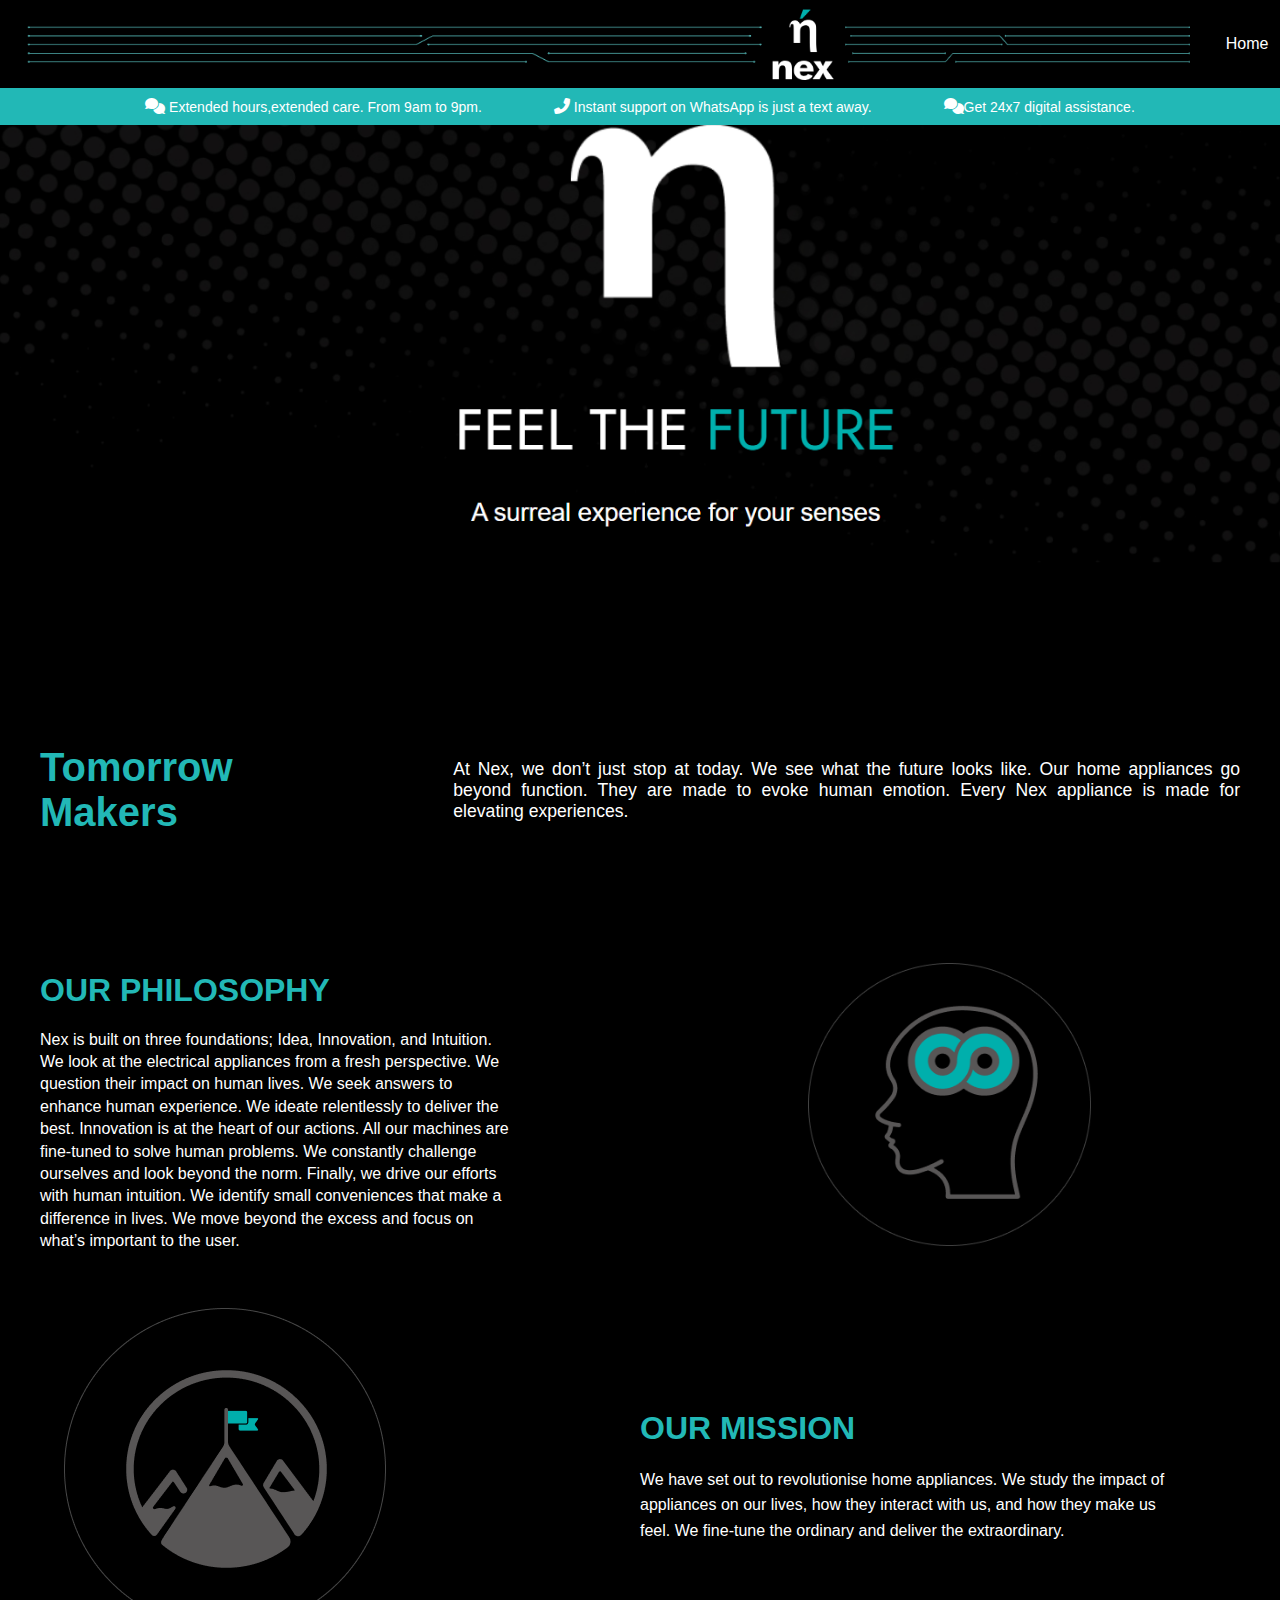
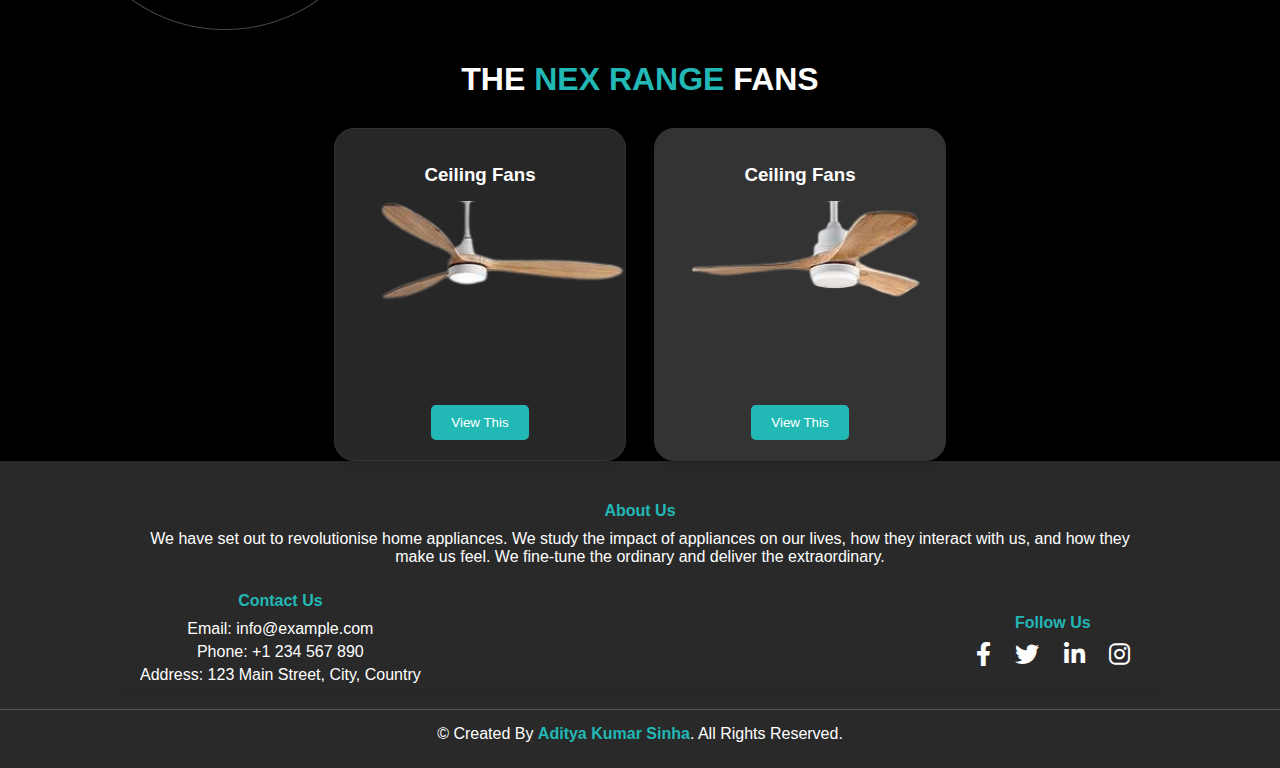
<file: AboutUs.html>
<!DOCTYPE html>
<html lang="en">
<head>
    <meta charset="UTF-8">
    <meta name="viewport" content="width=, initial-scale=1.0">
    <link rel="stylesheet" href="style3.css">
    <link
    href="https://cdnjs.cloudflare.com/ajax/libs/font-awesome/6.0.0/css/all.min.css"
    rel="stylesheet"
  />
    <title>About Us</title>
</head>
<body>
   <!-- Navbar Section -->
    <nav class="navbar">
        <div class="logo">
          <img src="logo.png" alt="Logo">
          
        </div>
        <button class="toggle-button">&#9776;</button>
       
        <ul class="nav-links">
          <li><a href="index.html">Home</a></li>
          <li><a href="AboutUs.html">About</a></li>
          <li><a href="fans.html">Fans</a></li>
        </ul>
        
      </nav>
       <!-- Message Section -->
      <div class="message-section">
        <a> <div class="message"><i class="fas fa-comments"></i> Extended hours,extended care. From 9am to 9pm.</div></a>
         <a><div class="message"><i class="fas fa-phone-alt"></i> Instant support on WhatsApp is just a text away.</div></a>
         <a><div class="message"> <i class="fas fa-comments"></i>Get 24x7 digital assistance.</div></a>
       </div>

 <!-- Home Image Section -->
<div class="banner"></div>



 <!-- Vision & Mission Section -->
<div class="container">
    <div class="left-heading">Tomorrow<br>Makers</div>
    <div class="right-paragraph">At Nex, we don’t just stop at today. We see what the future looks like. Our home appliances go beyond function. They are made to evoke human emotion. Every Nex appliance is made for elevating experiences.</div>
</div>

<div class="section-container">
  <div class="text-content">
      <h2>OUR PHILOSOPHY</h2>
      <p>
          Nex is built on three foundations; Idea, Innovation, and Intuition. We look at the electrical appliances from a fresh perspective. We question their impact on human lives. We seek answers to enhance human experience. We ideate relentlessly to deliver the best. Innovation is at the heart of our actions. All our machines are fine-tuned to solve human problems. We constantly challenge ourselves and look beyond the norm. Finally, we drive our efforts with human intuition. We identify small conveniences that make a difference in lives. We move beyond the excess and focus on what’s important to the user.
      </p>
  </div>
  <div class="image-content">
      <img src="mission.png" alt="Vision Image">
  </div>
</div>


<div class="section-containerr">
    <div class="image-contentt">
        <img src="mission2.png" alt="Image">
    </div>
    <div class="text-contentt">
        <h2>OUR MISSION</h2>
        <p>
           We have set out to revolutionise home appliances. We study the impact of appliances on our lives, how they interact with us, and how they make us feel. We fine-tune the ordinary and deliver the extraordinary.
        </p>
    </div>
</div>

 <!-- Categories Section -->
<section class="fan-categories">
    <h2>THE <span>NEX RANGE </span>FANS</h2>
    <div class="categories">
      <div class="category-box">
        <h3>Ceiling Fans</h3>
        <img src="fan1-.png" alt="Fan Type 1" class="category-img">
        
        <button class="view-btn">View This</button>
      </div>
      <div class="category-box3">
        <h3>Ceiling Fans</h3>
        <img src="fan3-.png" alt="Fan Type 3" class="category-img">
        <button class="view-btn">View This</button>
      </div>
    </div>
  </section>

 <!-- Footer Section -->
  <footer class="footer">
    <div class="container">
      
      <div class="footer-about">
        <h4>About Us</h4>
        <p>We have set out to revolutionise home appliances. We study the impact of appliances on our lives, how they interact with us, and how they make us feel. We fine-tune the ordinary and deliver the extraordinary.</p>
      </div>
  
      
      
  
      <!-- Contact Section -->
      <div class="footer-contact">
        <h4>Contact Us</h4>
        <p>Email: <a href="mailto:info@example.com">info@example.com</a></p>
        <p>Phone: <a href="tel:+1234567890">+1 234 567 890</a></p>
        <p>Address: 123 Main Street, City, Country</p>
      </div>
  
      <!-- Social Media Links -->
      <div class="footer-social">
        <h4>Follow Us</h4>
        <a href="https://facebook.com" target="_blank"><i class="fab fa-facebook-f"></i></a>
      <a href="https://twitter.com" target="_blank"><i class="fab fa-twitter"></i></a>
      <a href="https://linkedin.com" target="_blank"><i class="fab fa-linkedin-in"></i></a>
      <a href="https://instagram.com" target="_blank"><i class="fab fa-instagram"></i></a>
      </div>
    </div>
  
    <!-- Copyright Section -->
    <div class="footer-bottom">
      <p>&copy; Created By <span>Aditya Kumar Sinha</span>. All Rights Reserved.</p>
    </div>
  </footer>


    <script src="script3.js"></script>
</body>
</html>
</file>
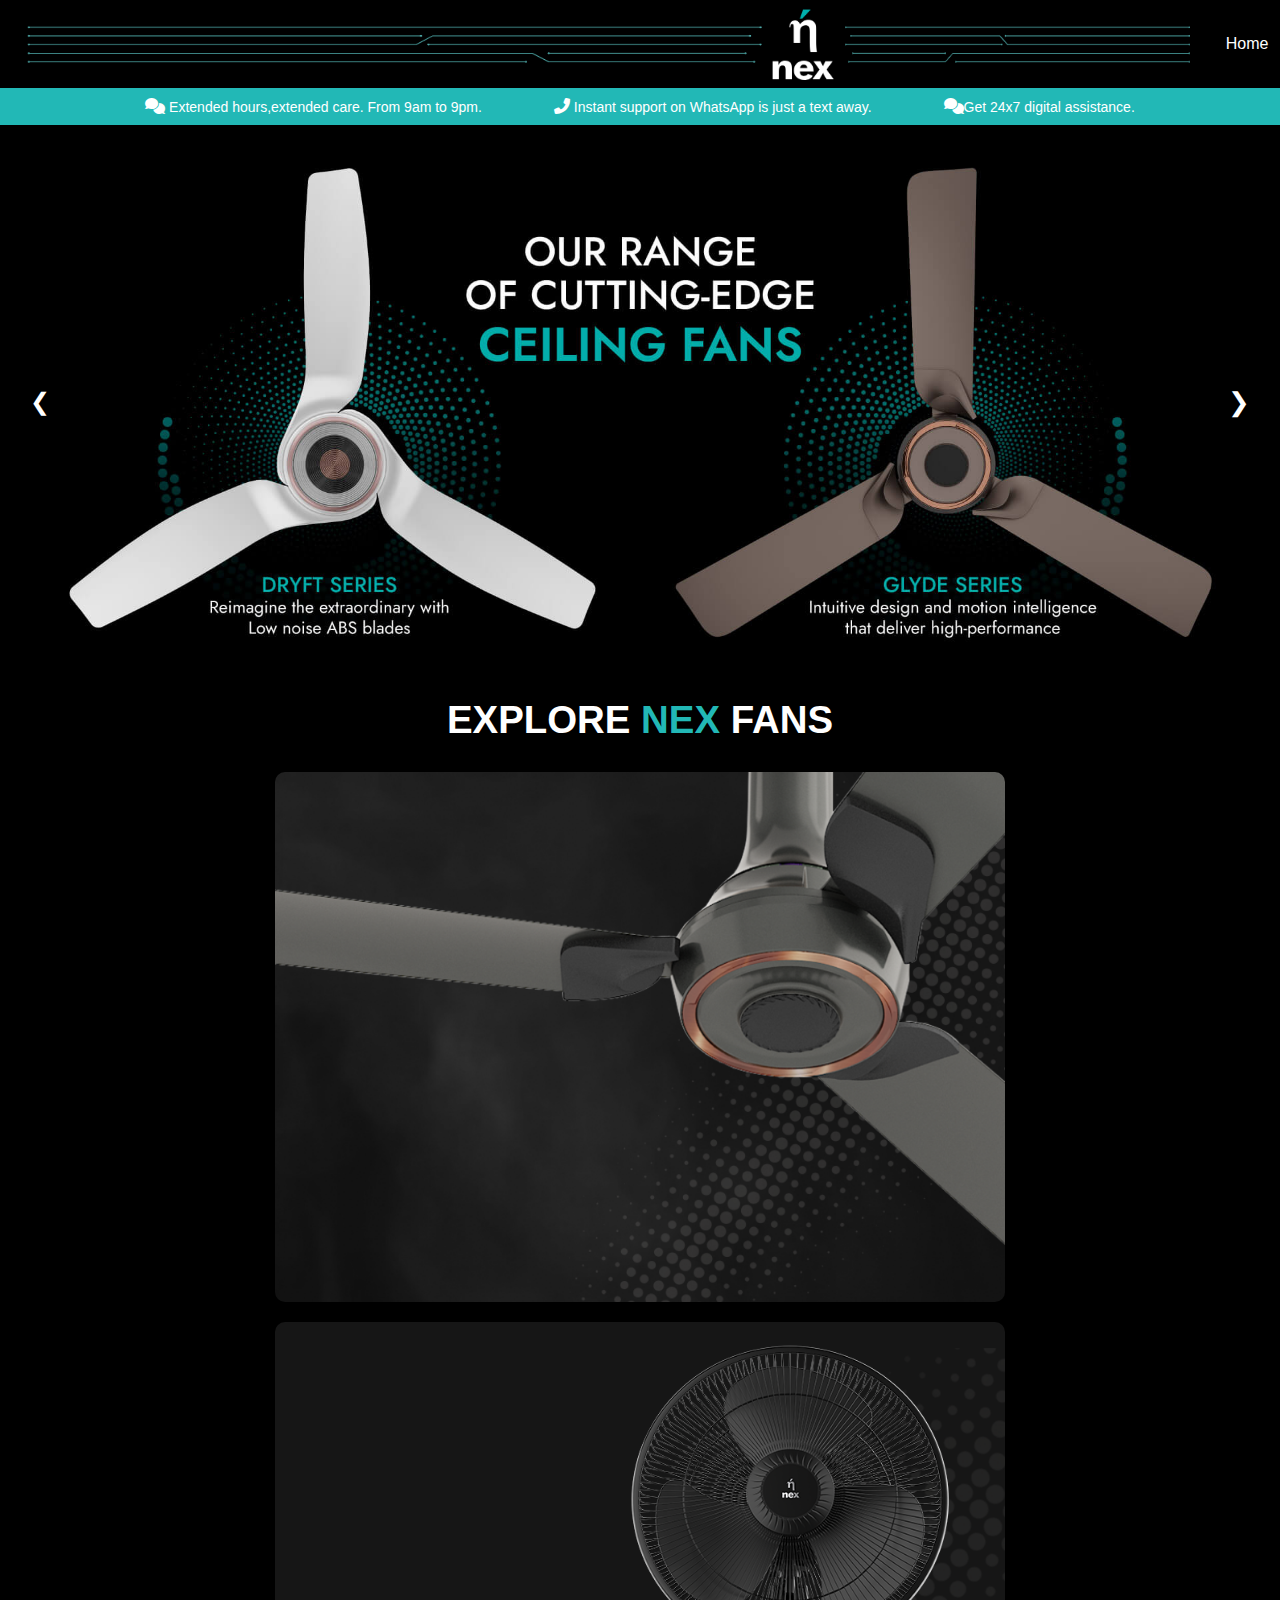
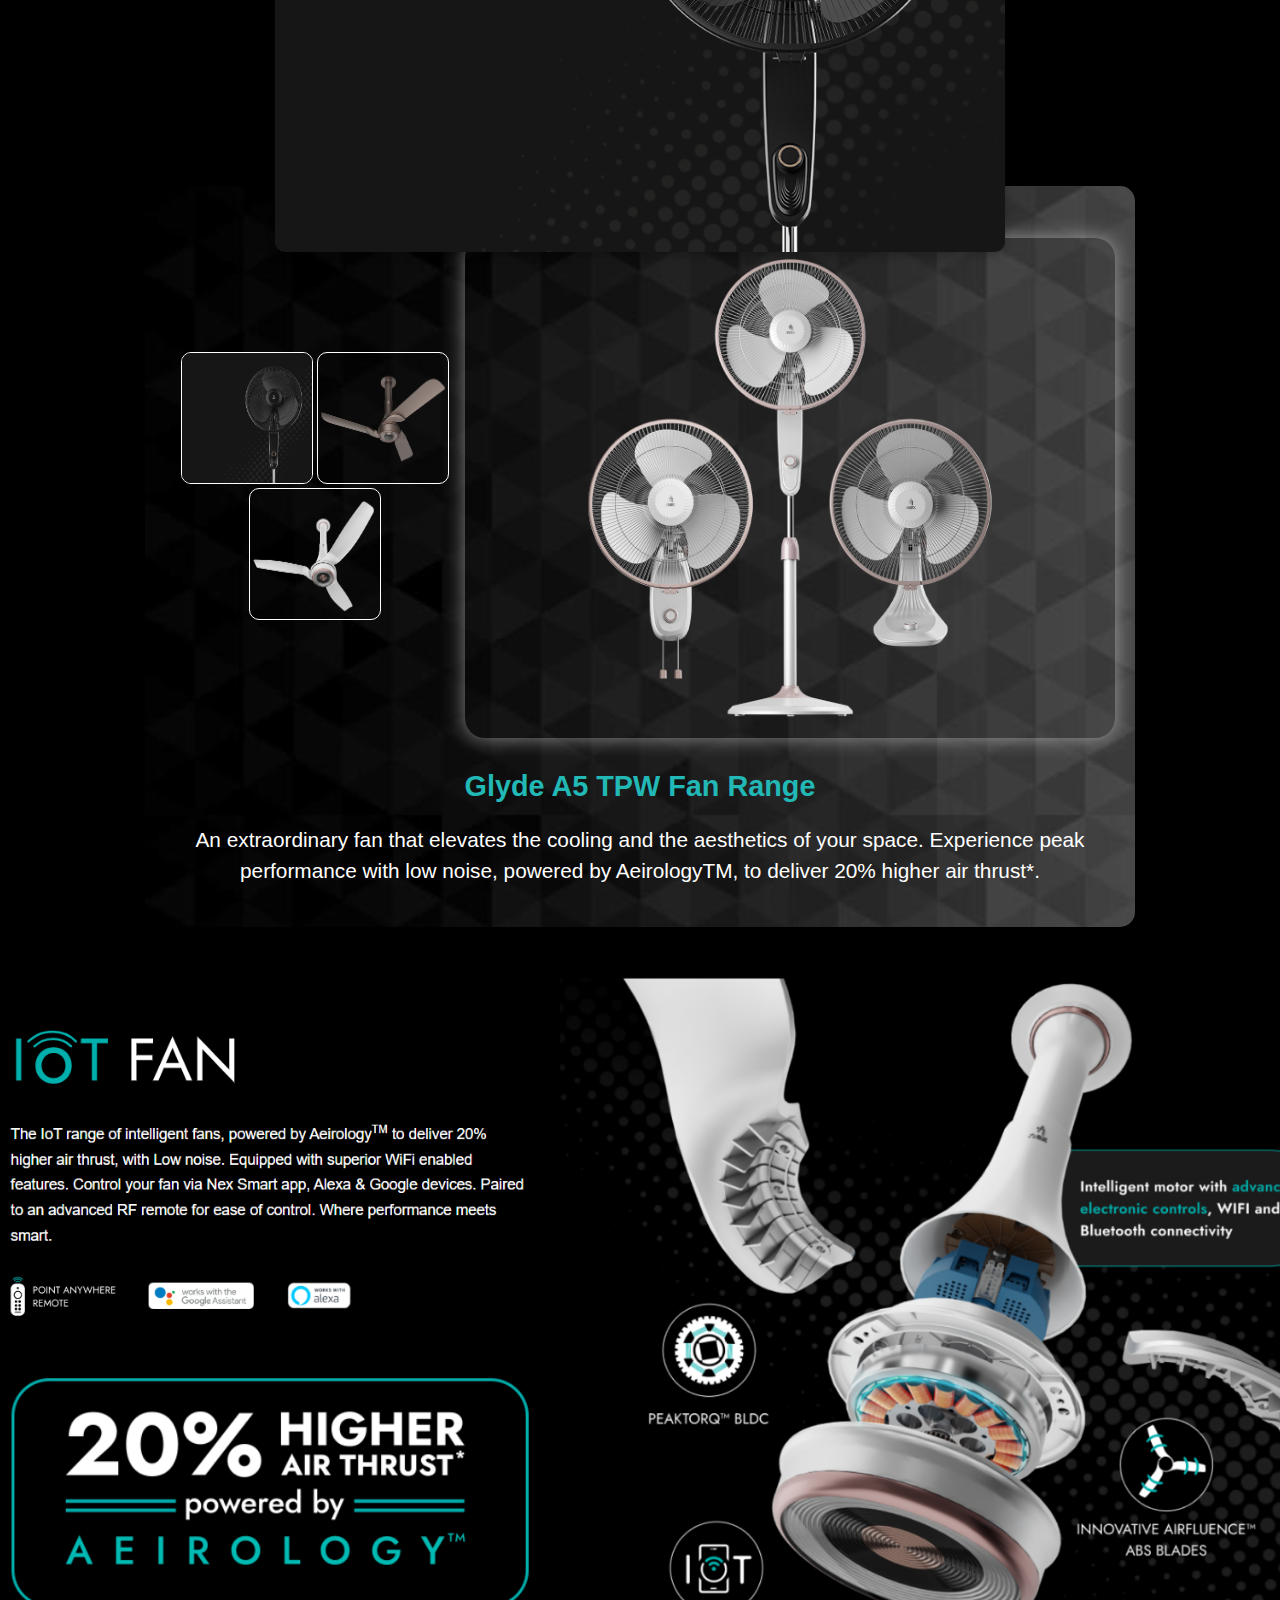
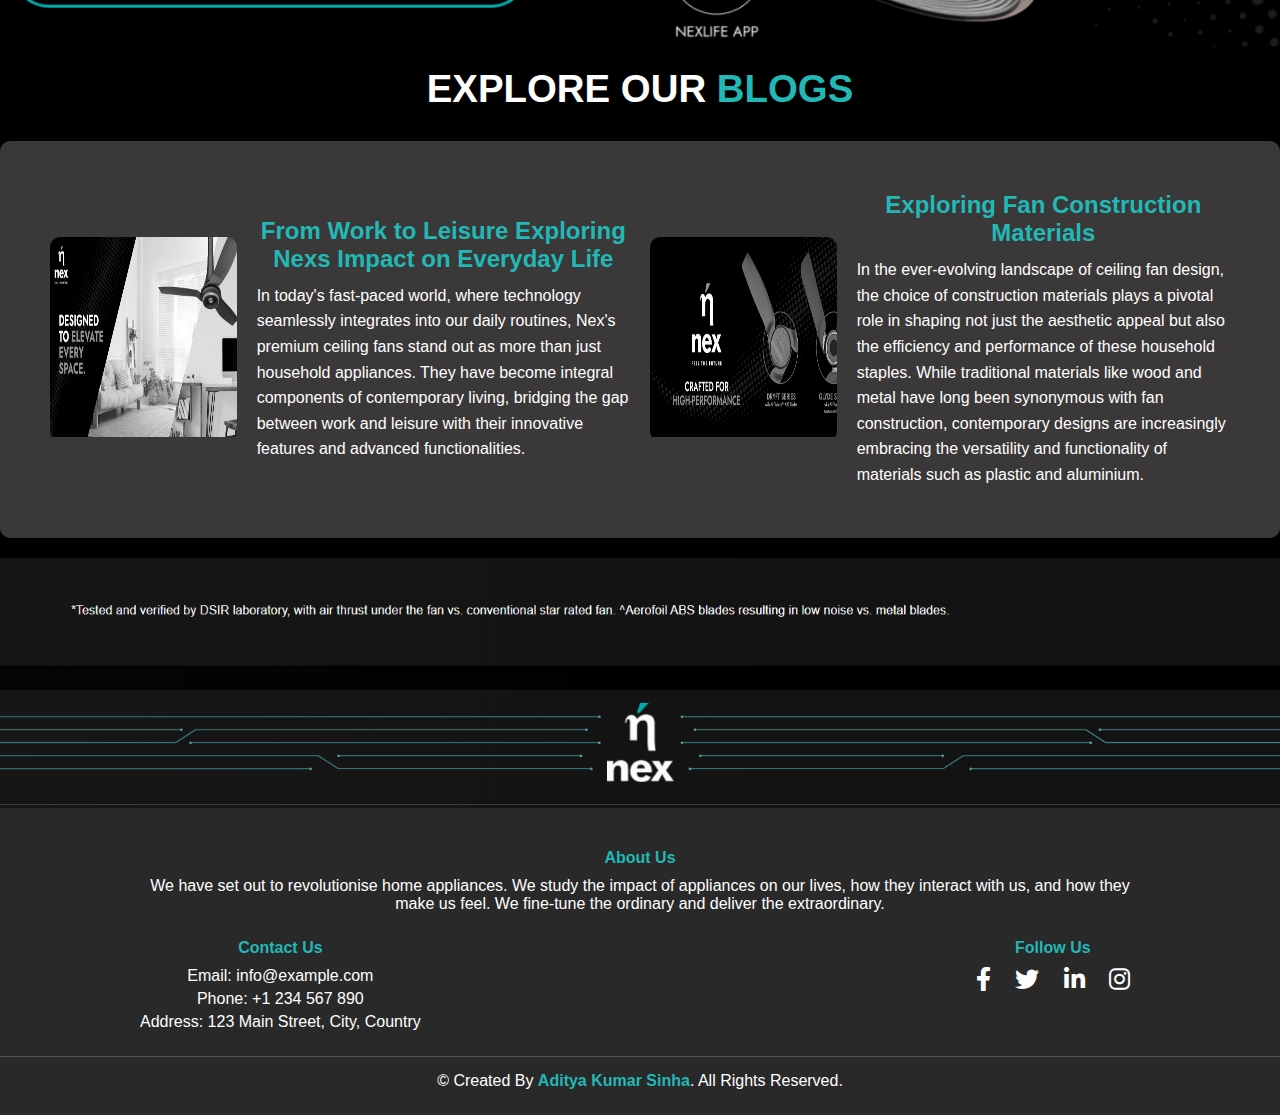
<file: fans.html>
<!DOCTYPE html>
<html lang="en">
<head>
    <meta charset="UTF-8">
    <meta name="viewport" content="width=device-width, initial-scale=1.0">
    <link rel="stylesheet" href="style1.css">
    <link
    href="https://cdnjs.cloudflare.com/ajax/libs/font-awesome/6.0.0/css/all.min.css"
    rel="stylesheet"
  />
    <title>Fans</title>
</head>
<body>
   <!-- Navbar Section -->
    <nav class="navbar">
        <div class="logo">
          <img src="logo.png" alt="Logo">
          
        </div>
        <button class="toggle-button">&#9776;</button>
       
        <ul class="nav-links">
          <li><a href="index.html">Home</a></li>
          <li><a href="AboutUs.html">About</a></li>
          <li><a href="fans.html">Fans</a></li>
        </ul>
        
      </nav>

       <!-- Message Section -->
      <div class="message-section">
        <a> <div class="message"><i class="fas fa-comments"></i> Extended hours,extended care. From 9am to 9pm.</div></a>
         <a><div class="message"><i class="fas fa-phone-alt"></i> Instant support on WhatsApp is just a text away.</div></a>
         <a><div class="message"> <i class="fas fa-comments"></i>Get 24x7 digital assistance.</div></a>
       </div>

 <!-- HOME Slider Section -->
       <div class="slider">
        <div class="slider-images">
          <img src="Fans1.jpg" alt="Image 1">
          <img src="fans2.jpg" alt="Image 2">
        </div>
        <button class="prev" onclick="prevSlide()">❮</button>
        <button class="next" onclick="nextSlide()">❯</button>
      </div>
    
 <!-- Fans Section -->
      <h2>EXPLORE <span>NEX </span>FANS</h2>
      <section class="boxes-section">
        
        <div class="box">
          <img src="overlay.png" alt="Box 1 Image">
          <div class="overlay">
            <h3>Ceiling fans</h3>
            <p>Meet the new high of comfort. Here is a range of ceiling fans powered by AeirologyTM that give 20% higher air thrust*, make lesser noise, look stunning, and give higher power savings. Fans that are engineered with you in mind.</p>
          </div>
        </div>
        <div class="box">
          <img src="overlay1.png" alt="Box 2 Image">
          <div class="overlay">
            <h3>TPW fans</h3>
            <p>A range of Table, Pedestal & Wall fans where elegance meets engineering. Experience peak performance with low noise, powered by AeirologyTM , to deliver 20% higher air thrust*. Nex TPW fans are the breath of fresh air your space has been waiting for.</p>
          </div>
        </div>
      </section>

       <!-- NEW LAUNCHES  Section -->
        <h2>NEW <span>LAUNCHES </span></h2>
        <div class="launch-fan-section">
            <div class="image-container">
              <div class="sidebar-images">
                <img src="overlay1.png" alt="Image 1" onclick="updateCenterImage(this, 'Glyde A5 TPW Fan Range', 'An extraordinary fan that elevates the cooling and the aesthetics of your space. Experience peak performance with low noise, powered by AeirologyTM, to deliver 20% higher air thrust*.')">
                <img src="launch2.png" alt="Image 2" onclick="updateCenterImage(this, 'Nex Glyde A80 BLDC', 'Experience maximum torque for superior cooling, with our innovative AirFluence™ Tangential blades. Powered by AeirologyTM to deliver 20% higher air thrust* - A revolution in performance and energy efficiency with PeakTorq™ BLDC motor.')">
                <img src="launch1.png" alt="Image 3" onclick="updateCenterImage(this, 'Nex Dryft A95 BLDC IoT', 'Where performance meets smart, with its powerful BLDC motor technology, Low noise design, & WiFi enabled features, for enhanced comfort & convenience.')">
              </div>
              <img src="launch4.png" alt="Center Image" class="center-image" id="centerImage">
            </div>
            <div class="text-content">
              <h2 id="fanHeading">Glyde A5 TPW Fan Range</h2>
              <p id="fanDescription">An extraordinary fan that elevates the cooling and the aesthetics of your space. Experience peak performance with low noise, powered by AeirologyTM, to deliver 20% higher air thrust*.</p>
            </div>
          </div>
 <!-- IoT Image Section -->
          <div class="banner"></div>
 <!-- BLOGs Section -->
          <h2>EXPLORE OUR <span>BLOGS </span></h2>
          <section class="blog-section">
            <div class="blog-image">
                <img src="blog.jpg" alt="Blog Image">
            </div>
            <div class="blog-content">
                <h2>From Work to Leisure Exploring Nexs Impact on Everyday Life</h2>
                <p>
                    In today's fast-paced world, where technology seamlessly integrates into our daily routines, Nex's premium ceiling fans stand out as more than just household appliances. They have become integral components of contemporary living, bridging the gap between work and leisure with their innovative features and advanced functionalities.
                </p>
            </div>
            
            <div class="blog-image">
                <img src="blog1.jpg" alt="Blog Image">
            </div>
            <div class="blog-content">
                <h2>Exploring Fan Construction Materials</h2>
                <p>
                    In the ever-evolving landscape of ceiling fan design, the choice of construction materials plays a pivotal role in shaping not just the aesthetic appeal but also the efficiency and performance of these household staples. While traditional materials like wood and metal have long been synonymous with fan construction, contemporary designs are increasingly embracing the versatility and functionality of materials such as plastic and aluminium.
            </div>
        </section>
 
        <div class="banner4"></div>
 <!-- Footer Section -->
        <footer class="footer">
          <div class="container">
            <!-- About Section -->
            <div class="footer-about">
              <h4>About Us</h4>
              <p>We have set out to revolutionise home appliances. We study the impact of appliances on our lives, how they interact with us, and how they make us feel. We fine-tune the ordinary and deliver the extraordinary.</p>
            </div>
        
            
            
        
            <!-- Contact Section -->
            <div class="footer-contact">
              <h4>Contact Us</h4>
              <p>Email: <a href="mailto:info@example.com">info@example.com</a></p>
              <p>Phone: <a href="tel:+1234567890">+1 234 567 890</a></p>
              <p>Address: 123 Main Street, City, Country</p>
            </div>
        
            <!-- Social Media Links -->
            <div class="footer-social">
              <h4>Follow Us</h4>
              <a href="https://facebook.com" target="_blank"><i class="fab fa-facebook-f"></i></a>
            <a href="https://twitter.com" target="_blank"><i class="fab fa-twitter"></i></a>
            <a href="https://linkedin.com" target="_blank"><i class="fab fa-linkedin-in"></i></a>
            <a href="https://instagram.com" target="_blank"><i class="fab fa-instagram"></i></a>
            </div>
          </div>
        
          <!-- Copyright Section -->
          <div class="footer-bottom">
            <p>&copy; Created By <span>Aditya Kumar Sinha</span>. All Rights Reserved.</p>
          </div>
        </footer>
      
      
        







      <script src="script1.js"></script>
</body>
</html>
</file>
<file: style3.css>
body {
    margin: 0;
    font-family: Arial, Helvetica, sans-serif;
    background-color: black;
  }
/* Navbar the section */
  .navbar {
    display: flex;
    align-items: center;
    justify-content: space-between;
    background-color: black;
    color: white;
    padding: 0.5rem 1rem;
  }

  .navbar .logo {
    display: flex;
    align-items: center;
  }

  .navbar .logo img {
    height: 72px;
    margin-right: 10px;
    
  }

  .navbar .logo span {
    font-size: 1.5rem;
    font-weight: bold;
  }

  .navbar .nav-links {
    display: flex;
    list-style: none;
    margin: 0;
    padding: 0;
  }
 
  .navbar .nav-links li {
    margin: 0 1rem;
  }

  .navbar .nav-links a {
    color: white;
    text-decoration: none;
    transition: color 0.3s;
  }

  .navbar .nav-links a:hover {
    color: gray;
  }


  .navbar .toggle-button {
    display: none;
    background-color: black;
    border: none;
    color: white;
    font-size: 1.1rem;
    cursor: pointer;
  }

/* message the section */
  .message-section {
      display: flex;
    justify-content: center;
    align-items: center;
    gap: 2rem;
  background-color: #22b8b6;
    padding: 5px;
  
  
  }
  .message-section a{
      text-decoration: none !important;
  }
  .message {
    padding: 5px 20px;
  cursor: pointer;
    color: white;
    font-size: 14px;
  }
  .message i {
      font-size: 16px;
    }
/* Banner the section */

    .banner {
        position: relative;
        height: 480px;
        display: flex;
        align-items: center;
        justify-content: center;
        background: 
        url('home.png') no-repeat center center/cover;
        overflow: hidden;
        padding: 35px;
        color: white;
    }

/* Vision the section */
    .container {
        display: flex;
        flex-direction: row;
        align-items: center;
        justify-content: space-between;
        padding: 20px;
        
       
        border-radius: 8px;
        max-width: 1200px;
        margin: 50px auto;
        box-shadow: 0 4px 6px rgba(0, 0, 0, 0.1);
    }

    .left-heading {
        flex: 1;
        font-size: 2.5rem;
        font-weight: bold;
        color: #22b8b6;
        padding-right: 20px;
        text-align: left;
    }

    .right-paragraph {
        flex: 2;
        font-size: 1.1rem;
        color: #fff;
        text-align: justify;
    }

    .container:hover {
        border-color: #0078d7;
        background:#080808;
        transition: all 0.3s ease-in-out;
    }

    .section-container {
        display: flex;
        align-items: center;
        justify-content: center;
        
        
        box-shadow: 0 4px 8px rgba(0, 0, 0, 0.1);
        overflow: hidden;
        max-width: 1300px;
        
        margin: auto;
        
    }

    .text-content {
        flex: 1;
        padding: 40px;
    }

    .text-content h2 {
        font-size: 2.5rem;
        color: #22b8b6;
        margin-bottom: 20px;
    }

    .text-content p {
        font-size: 1rem;
        color: #fff;
        line-height: 1.4;
    }

    .image-content {
        flex: 1;
        position: relative;
        margin-left: 20%;
    }

    .image-content img {
        width: 60%;
        height: 50%;
        object-fit: cover;
    }

    .image-content:hover img {
        transform: scale(1.1);
        transition: transform 0.5s ease-in-out;
    }

    .section-containerr {
        display: flex;
        align-items: center;
        justify-content: center;
        
        
        box-shadow: 0 4px 8px rgba(0, 0, 0, 0.1);
        overflow: hidden;
        max-width: 1300px;
        width: 90%;
        margin: auto;
        
    }

    .image-contentt {
        flex: 1;
        position: relative;
    }

    .image-contentt img {
        width: 60%;
        height: 50%;
        object-fit: cover;
    }

    .image-contentt:hover img {
        transform: scale(1.1);
        transition: transform 0.5s ease-in-out;
    }

    .text-contentt {
        flex: 1;
        padding: 40px;
    }

    .text-contentt h2 {
        font-size: 2.5rem;
        color: #22b8b6;
        margin-bottom: 20px;
    }

    .text-contentt p {
        font-size: 1rem;
        color: #fff;
        line-height: 1.6;
    }

    /* Categories Section */
    .fan-categories {
        text-align: center;
        transition: transform 0.3s ease;
      }
      
      h2 {
        margin-bottom: 30px;
        color:#fff ;
        font-size: 2rem !important;
      }
      h2 span{
        color: #22b8b6;
      }
      
      .categories {
        display: flex;
        justify-content: center;
        gap: 28px;
      }
      
      .category-box {
        background-color: #282727;
        border: 1px solid #333;
        border-radius: 20px;
        width: 250px;
        padding: 20px;
        box-shadow: 0 4px 8px rgba(0, 0, 0, 0.1);
        position: relative;
        transition: transform 0.3s ease, background-image 0.3s ease;
        overflow: hidden; /* Ensure content stays within the box */
      }
      
      .category-img {
        width: 110%;
        height: 200px;
        object-fit: cover;
        border-radius: 8px;
        transition: opacity 0.3s ease;
      }
      
      .category-box:hover .category-img {
        opacity: 0; /* Hide the image on hover */
      }
      
      h3 {
        margin: 15px 0;
        color: #fff;
        transition: opacity 0.3s ease;
      }
      
      .category-box:hover h3 {
        opacity: 0; /* Hide the title on hover */
      }
      
      .category-box:hover {
        transform: translateY(-10px);
        background-image: url('fan1.jpeg'); /* Replace with your desired background image */
        background-size: cover;
        background-position: center;
        background-repeat: no-repeat;
      }
      
      
      .view-btn {
        padding: 10px 20px;
        background-color: #22b8b6;
        color: white;
        border: none;
        border-radius: 5px;
        cursor: pointer;
        transition: background-color 0.3s ease;
      }
      
      .view-btn:hover {
        background-color: #0056b3;
      }
        
  
      .category-box2 {
        background-color: #333;
        border: 1px solid #333;
        border-radius: 20px;
        width: 250px;
        padding: 20px;
        box-shadow: 0 4px 8px rgba(0, 0, 0, 0.1);
        position: relative;
        transition: transform 0.3s ease, background-image 0.3s ease;
        overflow: hidden; /* Ensure content stays within the box */
      }
      
      .category-img {
        width: 110%;
        height: 200px;
        object-fit: cover;
        border-radius: 8px;
        transition: opacity 0.3s ease;
      }
      
      .category-box2:hover .category-img {
        opacity: 0; /* Hide the image on hover */
      }
      
  
      
      .category-box2:hover h3 {
        opacity: 0; /* Hide the title on hover */
      }
      
      .category-box2:hover {
        transform: translateY(-10px);
        background-image: url('fan2.jpeg'); /* Replace with your desired background image */
        background-size: cover;
        background-position: center;
        background-repeat: no-repeat;
      }
      
      
   
  
      .category-box3 {
        background-color: #333;
        border: 1px solid #333;
        border-radius: 20px;
        width: 250px;
        padding: 20px;
        box-shadow: 0 4px 8px rgba(0, 0, 0, 0.1);
        position: relative;
        transition: transform 0.3s ease, background-image 0.3s ease;
        overflow: hidden; /* Ensure content stays within the box */
      }
      
      .category-img {
        width: 110%;
        height: 200px;
        object-fit: cover;
        border-radius: 8px;
        transition: opacity 0.3s ease;
      }
      
      .category-box3:hover .category-img {
        opacity: 0; /* Hide the image on hover */
      }
      
    
      
      .category-box3:hover h3 {
        opacity: 0; /* Hide the title on hover */
      }
      
      .category-box3:hover {
        transform: translateY(-10px);
        background-image: url('fan3.jpeg'); /* Replace with your desired background image */
        background-size: cover;
        background-position: center;
        background-repeat: no-repeat;
      }
      
      
      .fan-categories.scroll-active {
        transform: translateY(-10px); /* Apply transformation when scrolling */
      }

      /* Footer Section */
  
      .footer {
        background-color: #292929;
        color: #fff;
        padding: 20px 0;
        text-align: center;
      }
      .footer .container {
        display: flex;
        flex-wrap: wrap;
        justify-content: space-between;
        max-width: 1000px;
        margin: 0 auto;
        padding: 0 20px;
      }
      .footer h4 {
        margin-bottom: 10px;
        color: #22b8b6;
      }
      .footer p, .footer a {
        color: #fff;
        text-decoration: none;
        margin: 5px 0;
      }
      .footer a:hover {
        text-decoration: underline;
      }
      .footer-links ul {
        list-style: none;
        padding: 0;
      }
      .footer-links li {
        margin: 5px 0;
      }
      .footer-social a {
        margin: 0 10px;
        color: #fff;
        font-size: 20px;
      }
  
      .footer-social a i {
        font-size: 24px;
      }
  
      .footer-social a i:hover {
        color: #22b8b6;;
      }
      .footer-bottom {
        margin-top: 20px;
        border-top: 1px solid #555;
        padding-top: 10px;
      }
  
  
      .footer-bottom span{
        color: #22b8b6;
        font-weight: bold;
      }

      













/*media Query*/

@media (max-width: 768px) {
  .navbar {
    flex-direction: column;
    align-items: flex-start;
  }

  .navbar .nav-links {
    display: none;
    flex-direction: column;
    background-color: black;
    width: 100%;
    padding: 1rem 0;
  }

  .navbar .nav-links.active {
    display: flex;
  }
  
  .navbar .logo img {
  height: 47px;
}

  .navbar .toggle-button {
    display: block;
  }
}
@media (max-width: 480px) {
  .navbar .logo img {
    height: 22px;
  }

}



@media (max-width: 768px) {
  .message-section {
    flex-direction: column;
    gap: 1rem;
  }

  .message {
    font-size: 15px;
    padding: 5px;
  }

  .message i {
    font-size: 14px;
  }
}

@media (max-width: 480px) {
  .message {
    font-size: 10px;
    padding: 1px;
  }

  .message i {
    font-size: 12px;
  }
}

@media (max-width: 1024px) {
  .banner {
    height: 500px;
    background:  
    url('home.png') no-repeat center center/cover;
    padding: 25px;
  }
}

@media (max-width: 768px) {
  .banner {
    height: 360px;
    background:  
    url('home.png') no-repeat center center/cover;
    padding: 20px;
    font-size: 14px;
  }
}

@media (max-width: 480px) {
  .banner {
    height: 170px;
    background:  
    url('home.png') no-repeat center center/cover;
    padding: 15px;
    font-size: 12px;
    text-align: center;
  }
}

@media (max-width: 1024px) {
  .container, .section-container, .section-containerr {
      flex-direction: column;
      align-items: flex-start;
      text-align: center;
  }

  .left-heading, .right-paragraph {
      text-align: center;
  }

  .image-content, .image-contentt {
      margin-left: 0;
  }

  .image-content img, .image-contentt img {
      width: 80%;
      height: auto;
  }

  .text-content, .text-contentt {
      padding: 20px;
  }

  .text-content h2, .text-contentt h2 {
      font-size: 2rem;
  }

  .text-content p, .text-contentt p {
      font-size: 0.9rem;
  }
}

@media (max-width: 768px) {
  .left-heading {
      font-size: 2rem;
  }

  .right-paragraph {
      font-size: 1rem;
  }

  .text-content h2, .text-contentt h2 {
      font-size: 1.8rem;
  }

  .text-content p, .text-contentt p {
      font-size: 0.85rem;
  }

  .image-content img, .image-contentt img {
      width: 100%;
  }
}

@media (max-width: 480px) {
  .left-heading {
      font-size: 1.8rem;
     margin-left: 25%;
     padding: 10px;
  }

  .right-paragraph {
      font-size: 0.9rem;
  }

  .text-content h2, .text-contentt h2 {
      font-size: 1.5rem;
  }

  .text-content p, .text-contentt p {
      font-size: 0.8rem;
  }

  .text-content, .text-contentt {
      padding: 10px;
  }

  .image-content img, .image-contentt img {
      width: 100%;
      height: auto;
      margin-left: 8%;
  }
}

@media (max-width: 1024px) {
  .categories {
    gap: 20px;
  }

  .category-box, .category-box2, .category-box3 {
    width: 220px;
    padding: 15px;
  }

  h2 {
    font-size: 1.8rem;
  }
}

@media (max-width: 768px) {
  .categories {
    flex-direction: column;
    align-items: center;
    gap: 15px;
  }

  .category-box, .category-box2, .category-box3 {
    width: 200px;
    padding: 10px;
  }

  h2 {
    font-size: 1.5rem;
  }
}

@media (max-width: 480px) {
  .category-box, .category-box2, .category-box3 {
    width: 180px;
    padding: 8px;
  }

  h2 {
    font-size: 1.2rem;
  }

  h3 {
    font-size: 0.9rem;
  }

  .view-btn {
    padding: 8px 15px;
    font-size: 0.8rem;
  }
}

@media (max-width: 1024px) {
  .footer .container {
      flex-direction: column;
      align-items: center;
  }

  .footer-about,
  .footer-contact,
  .footer-social {
      margin-bottom: 20px;
      text-align: center;
  }

  .footer-social a {
      margin: 5px;
  }
}

/* Small Screens (Landscape Phones) */
@media (max-width: 768px) {
  .footer {
      padding: 15px 0;
  }

  .footer .container {
      padding: 0 10px;
  }

  .footer h4 {
      font-size: 18px;
  }

  .footer p,
  .footer a {
      font-size: 14px;
  }

  .footer-social a {
      font-size: 18px;
  }

  .footer-social a i {
      font-size: 20px;
  }
}

/* Extra Small Screens (Portrait Phones) */
@media (max-width: 480px) {
  .footer {
      padding: 10px 0;
  }

  .footer h4 {
      font-size: 16px;
  }

  .footer p,
  .footer a {
      font-size: 12px;
  }

  .footer-social a {
      font-size: 16px;
  }

  .footer-social a i {
      font-size: 18px;
  }
}
</file>
<file: style1.css>
body {
    margin: 0;
    font-family: Arial, Helvetica, sans-serif;
    background-color: black;
  }
/* Navbar the section */
  .navbar {
    display: flex;
    align-items: center;
    justify-content: space-between;
    background-color: black;
    color: white;
    padding: 0.5rem 1rem;
  }

  .navbar .logo {
    display: flex;
    align-items: center;
  }

  .navbar .logo img {
    height: 72px;
    margin-right: 10px;
    
  }

  .navbar .logo span {
    font-size: 1.5rem;
    font-weight: bold;
  }

  .navbar .nav-links {
    display: flex;
    list-style: none;
    margin: 0;
    padding: 0;
  }
 
  .navbar .nav-links li {
    margin: 0 1rem;
  }

  .navbar .nav-links a {
    color: white;
    text-decoration: none;
    transition: color 0.3s;
  }

  .navbar .nav-links a:hover {
    color: gray;
  }


  .navbar .toggle-button {
    display: none;
    background-color: black;
    border: none;
    color: white;
    font-size: 1.1rem;
    cursor: pointer;
  }

/* Message the section */
  .message-section {
      display: flex;
    justify-content: center;
    align-items: center;
    gap: 2rem;
  background-color: #22b8b6;
    padding: 5px;
  
  
  }
  .message-section a{
      text-decoration: none !important;
  }
  .message {
    padding: 5px 20px;
  cursor: pointer;
    color: white;
    font-size: 14px;
  }
  .message i {
      font-size: 16px;
    }

/* Slider the section */
    .slider {
        position: relative;
        width: 100%;
        max-width: 1500px;
        overflow: hidden;
       
      }
      
      .slider-images {
        display: flex;
        transition: transform 0.5s ease-in-out;
      }
      
      .slider-images img {
        width: 100%;
        height: auto;
      }
      
      button {
        position: absolute;
        top: 50%;
        transform: translateY(-50%);
        background-color: rgba(0, 0, 0, 0.5);
        color: #fff;
        border: none;
        padding: 10px;
        cursor: pointer;
        z-index: 10;
        border-radius: 50%;
      }
      
      button.prev {
        left: 20px;
        font-size: 1.5rem;
      }
      
      button.next {
        right: 20px;
        font-size: 1.6rem;
      }
      
      button:hover {
        background-color: rgba(0, 0, 0, 0.8);
      }


/* Fans the section */
      .boxes-section {
        display: flex;
        justify-content: center;
        align-items: center;
        height: 100vh;
        gap: 20px;
      }
      

h2 {
  margin-bottom: 30px;
  color: #fff;
  font-size: 2.4rem;
  text-align: center;
  margin-top: 20px; /* Add spacing above the heading */
}

h2 span {
  color: #22b8b6;
}

.boxes-section {
  display: flex;
  flex-wrap: wrap;
  justify-content: center;
  align-items: center;
  gap: 20px; /* Add spacing between boxes */
  margin: 20px auto; /* Center the section */
}

.box {
  position: relative;
  width: 730px;
  height: 530px;
  overflow: hidden;
  border-radius: 10px;
  box-shadow: 0 4px 8px rgba(0, 0, 0, 0.2);
  transition: transform 0.3s ease;
  margin: 0; /* Ensure no extra space is added by margin */
}

.box img {
  width: 100%;
  height: 100%;
  object-fit: cover;
}

.box:hover {
  transform: scale(1.05);
}

.overlay {
  position: absolute;
  top: 0;
  left: 0;
  width: 100%;
  height: 100%;
  background: rgba(0, 0, 0, 0.6);
  display: flex;
  flex-direction: column;
  justify-content: center;
  align-items: center;
  color: #fff;
  opacity: 0;
  transition: opacity 0.3s ease;
}

.box:hover .overlay {
  opacity: 1;
}

.overlay h3 {
  font-size: 24px;
  margin-bottom: 10px;
}

.overlay p {
  font-size: 16px;
  text-align: center;
  line-height: 1.5;
}

/* Launches the section */
  .launch-fan-section {
    background-image: url('bg.jpg');
    background-size: contain;
    text-align: center;
    padding: 20px;
    border-radius: 15px;
    max-width: 950px;
    margin: 50px auto;
    box-shadow: 0 5px 20px rgba(0, 0, 0, 0.2);
  }
 
  .image-container {
    display: flex;
    align-items: center;
    justify-content: space-between;
    margin: 2rem 0;
  }
  .sidebar-images img {
    width: 130px;
    height: 130px;
    border-radius: 10px;
    border: 1px solid #fff;
    cursor: pointer;
    transition: transform 0.3s, box-shadow 0.3s;
  }
  .sidebar-images img:hover {
    transform: scale(1.1);
    box-shadow: 0 0 15px rgba(255, 255, 255, 0.8);
  }
  .center-image {
    width: 650px;
    height: 500px;
    border-radius: 20px;
    box-shadow: 0 0 20px rgba(255, 255, 255, 0.5);
  }
  .text-content {
    margin-top: 1rem;
  }
  .text-content h2 {
    font-size: 1.8rem;
    margin: 0.5rem 0;
    color: #22b8b6;
  }
  .text-content p {
    font-size: 1.3rem;
    line-height: 1.5;
  }
  #fanDescription{
    color: #fff;
  }
 
  @keyframes bounce {
    0%, 100% {
      transform: translateY(0);
    }
    50% {
      transform: translateY(-10px);
    }
  }
  @keyframes fadeIn {
    from {
      opacity: 0;
    }
    to {
      opacity: 1;
    }
  }
/* Banner the section */
  .banner {
    position: relative;
    height: 600px;
    display: flex;
    align-items: center;
    justify-content: center;
    background: 
    url('model.png') no-repeat center center/cover;
    overflow: hidden;
    padding: 35px;
    color: white;
}

/* Blogs the section */
.blog-section {
    display: flex;
    align-items: center;
    justify-content: center;
    padding: 50px;
    gap: 20px;
 
    background-color: rgb(58, 56, 56);
    border-radius: 10px;
    max-width: 1300px;
    margin: 20px auto;
}

.blog-image {
    flex: 1;
    overflow: hidden;
    border-radius: 10px;
}

.blog-image img {
    width: 220px;
    height: 200px;
    transition: transform 0.3s ease, filter 0.3s ease;
    filter: grayscale(100%);
}

.blog-image img:hover {
    transform: scale(1.1);
    filter: grayscale(0);
}

.blog-content {
    flex: 2;
}

.blog-content h2 {
    margin: 0 0 10px;
    font-size: 24px;
    color: #22b8b6;
}

.blog-content p {
    margin: 0;
    color: #fff;
    line-height: 1.6;
    font-size: 1rem;
}

.banner4 {
    position: relative;
    height: 180px;
    display: flex;
    align-items: center;
    justify-content: center;
    background: linear-gradient(to right, rgba(60, 60, 60, 0.077), rgba(0, 0, 0, 0) 60%), 
    url('banner4.png') no-repeat center center/cover;
    overflow: hidden;
    padding: 35px;
    color: white;
  }

/* Footer the section */
  .footer {
    background-color: #292929;
    color: #fff;
    padding: 20px 0;
    text-align: center;
  }
  .footer .container {
    display: flex;
    flex-wrap: wrap;
    justify-content: space-between;
    max-width: 1000px;
    margin: 0 auto;
    padding: 0 20px;
  }
  .footer h4 {
    margin-bottom: 10px;
    color: #22b8b6;
  }
  .footer p, .footer a {
    color: #fff;
    text-decoration: none;
    margin: 5px 0;
  }
  .footer a:hover {
    text-decoration: underline;
  }
  .footer-links ul {
    list-style: none;
    padding: 0;
  }
  .footer-links li {
    margin: 5px 0;
  }
  .footer-social a {
    margin: 0 10px;
    color: #fff;
    font-size: 20px;
  }

  .footer-social a i {
    font-size: 24px;
  }

  .footer-social a i:hover {
    color: #22b8b6;;
  }
  .footer-bottom {
    margin-top: 20px;
    border-top: 1px solid #555;
    padding-top: 10px;
  }


  .footer-bottom span{
    color: #22b8b6;
    font-weight: bold;
  }









/* Media Query the section */

  @media (max-width: 768px) {
    .navbar {
      flex-direction: column;
      align-items: flex-start;
    }

    .navbar .nav-links {
      display: none;
      flex-direction: column;
      background-color: black;
      width: 100%;
      padding: 1rem 0;
    }

    .navbar .nav-links.active {
      display: flex;
    }
    
    .navbar .logo img {
    height: 45px;
  }

    .navbar .toggle-button {
        top:17px;
      display: block;
    }
  }
  @media (max-width: 480px) {
    .navbar .logo img {
      height: 22px;
    }

  }

  

  @media (max-width: 768px) {
    .message-section {
      flex-direction: column;
      gap: 1rem;
    }

    .message {
      font-size: 15px;
      padding: 5px;
    }

    .message i {
      font-size: 14px;
    }
  }

  @media (max-width: 480px) {
    .message {
      font-size: 10px;
      padding: 1px;
    }

    .message i {
      font-size: 12px;
    }
  }



  @media (max-width: 1200px) {
    button.prev, button.next {
      font-size: 1.4rem;
      padding: 8px;
    }
  }
  
  @media (max-width: 992px) {
    button.prev, button.next {
      font-size: 1.3rem;
      padding: 6px;
    }
  
    .slider-images img {
      width: 100%;
      height: auto;
    }
  }
  
  @media (max-width: 768px) {
    button.prev, button.next {
      font-size: 1.2rem;
      padding: 5px;
    }
  
    .slider {
      max-width: 100%;
    }
  }
  
  @media (max-width: 576px) {
    button.prev, button.next {
      font-size: 1rem;
      padding: 4px;
    }
  }


  @media (max-width: 1200px) {
    .box {
      width: 600px;
      height: 450px;
    }
  
    .overlay h3 {
      font-size: 22px;
    }
  
    .overlay p {
      font-size: 15px;
    }
  }
  
  @media (max-width: 992px) {
    .box {
      width: 500px;
      height: 400px;
    }
  
    .overlay h3 {
      font-size: 20px;
    }
  
    .overlay p {
      font-size: 14px;
    }
  }
  
  @media (max-width: 768px) {
    .boxes-section {
      flex-direction: column;
      gap: 15px;
    }
  
    .box {
      width: 100%; /* Adjust width for smaller screens */
      height: auto;
    }
  
    .overlay h3 {
      font-size: 18px;
    }
  
    .overlay p {
      font-size: 14px;
    }
  }
  
  @media (max-width: 576px) {
 
  
    .overlay h3 {
      font-size: 16px;
    }
  
    .overlay p {
      font-size: 13px;
    }
  }



@media (max-width: 768px) {
    .blog-section {
        flex-direction: column;
    }
}

  @media (max-width: 768px) {
    .box {
      width: 100%; /* Adjust width for medium-sized screens */
      height: 400px;
    }
  
    .overlay h3 {
      font-size: 20px;
    }
  
    .overlay p {
      font-size: 14px;
    }
  }
  
  @media (max-width: 480px) {
    .box {
      width: 100%; /* Stack boxes vertically on small screens */
      height: 380px;
    }
  
    .overlay h3 {
      font-size: 18px;
    }
  
    .overlay p {
      font-size: 12px;
    }
  }


  @media (max-width: 768px) {
    .image-container {
      flex-direction: column; /* Stack images and center image vertically */
    }
  
    .center-image {
      width: 90%; /* Adjust width for smaller screens */
      height: auto; /* Maintain aspect ratio */
    }
  
    .sidebar-images img {
      width: 100px;
      height: 100px;
    }
  
    .text-content h2 {
      font-size: 1.5rem;
    }
  
    .text-content p {
      font-size: 1.1rem;
    }
  }
  
  @media (max-width: 576px) {
    .center-image {
      width: 100%; /* Full width for very small screens */
      height: auto;
    }
  
    .sidebar-images img {
      width: 90px;
      height: 90px;
    }
  
    .text-content h2 {
      font-size: 1.2rem;
    }
  
    .text-content p {
      font-size: 1rem;
    }
  }

  @media (max-width: 1024px) {
    .banner {
      height: 500px;
      background:  
      url('model.png') no-repeat center center/cover;
      padding: 25px;
    }
  }

  @media (max-width: 768px) {
    .banner {
      height: 360px;
      background:  
      url('model.png') no-repeat center center/cover;
      padding: 20px;
      font-size: 14px;
    }
  }

  @media (max-width: 480px) {
    .banner {
      height: 170px;
      background:  
      url('model.png') no-repeat center center/cover;
      padding: 15px;
      font-size: 12px;
      text-align: center;
    }
  }

  @media (max-width: 1024px) {
    .banner4 {
        height: 500px; /* Adjust height for medium screens */
        padding: 20px;
    }
  }
  
  /* Small screens (landscape phones) */
  @media (max-width: 768px) {
    .banner4 {
        height: 300px; /* Adjust height for small screens */
        padding: 15px;
    }
  }
  
  /* Extra small screens (portrait phones) */
  @media (max-width: 480px) {
    .banner4 {
        height: 50px; /* Adjust height for extra small screens */
        padding: 10px;
    }
  }


  @media (max-width: 1024px) {
    .footer .container {
        flex-direction: column;
        align-items: center;
    }

    .footer-about,
    .footer-contact,
    .footer-social {
        margin-bottom: 20px;
        text-align: center;
    }

    .footer-social a {
        margin: 5px;
    }
}

/* Small Screens (Landscape Phones) */
@media (max-width: 768px) {
    .footer {
        padding: 15px 0;
    }

    .footer .container {
        padding: 0 10px;
    }

    .footer h4 {
        font-size: 18px;
    }

    .footer p,
    .footer a {
        font-size: 14px;
    }

    .footer-social a {
        font-size: 18px;
    }

    .footer-social a i {
        font-size: 20px;
    }
}

/* Extra Small Screens (Portrait Phones) */
@media (max-width: 480px) {
    .footer {
        padding: 10px 0;
    }

    .footer h4 {
        font-size: 16px;
    }

    .footer p,
    .footer a {
        font-size: 12px;
    }

    .footer-social a {
        font-size: 16px;
    }

    .footer-social a i {
        font-size: 18px;
    }
}
</file>
